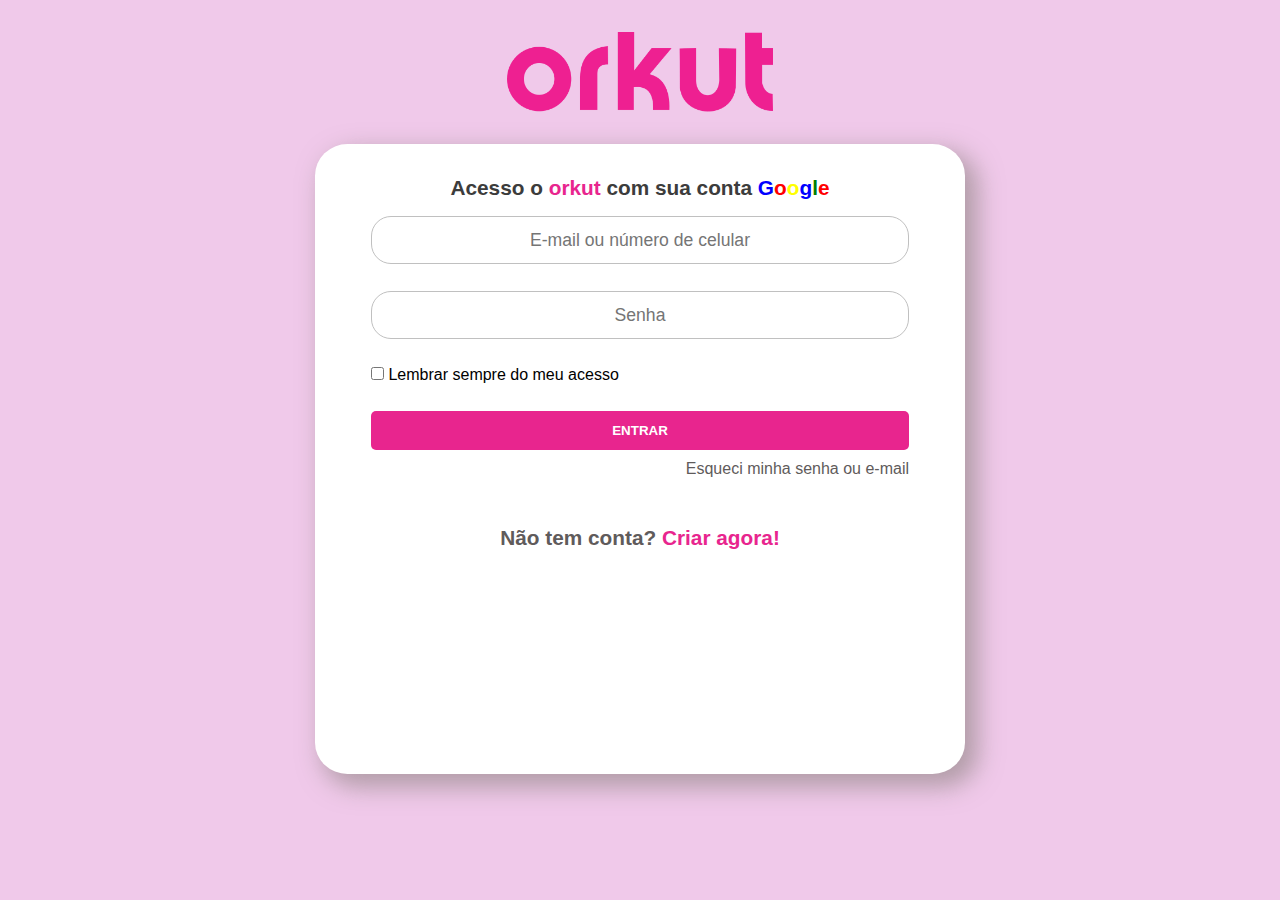
<file: ORKUT/index.html>
<!DOCTYPE html>
<html lang="pt-br">

<head>
    <meta charset="UTF-8">
    <meta name="viewport" content="width=device-width, initial-scale=1.0">
    <title>Clone do Orkut</title>

    <link rel="stylesheet" href="Assets/CSS/global.css">
    <link rel="stylesheet" href="Assets/CSS/Login/style.css">
    <link rel="stylesheet" href="Assets/CSS/Login/responsive.css">
</head>

<body>
    <header class="logo"> 
        <img src="Assets/Image/logo-orkut.png" alt="logo">
    </header>
    <main>
        <div class="container">

            <div class="fields">
                <div class="fields__title">
                    <p id="field__title">Acesso o <span class="orkut-font-color">orkut</span> com sua conta <span style="color: blue;">G</span><span style="color: red;">o</span><span style="color: yellow;">o</span><span style="color: blue;">g</span><span style="color: green;">l</span><span style="color: red;">e</span></p>
                </div>

                <div class="fields__textboxs">
                    <input type="email" name="" placeholder="E-mail ou número de celular" id="field__email">
                    <input type="password" name="" placeholder="Senha" id="field__pass">
                </div>

                <div class="fields__remember">
                    <input type="checkbox" name="" id="field__remember">
                    <label for="field__remember">Lembrar sempre do meu acesso</label>
                </div>

                <div class="fields__buttons">
                    <button class="orkut-button-bg" id="btnlogin">ENTRAR</button>
                </div>

                <div class="fields__recovery">
                    <a href="">Esqueci minha senha ou e-mail</a>
                </div>

                <div class="fields__create">
                    <a href="">Não tem conta? <span class="orkut-font-color">Criar agora!</span></a>
                </div>

            </div>
        </div>
    </main>
    <footer></footer>

</body>

</html>
</file>
<file: ORKUT/Assets/CSS/global.css>
* {
    margin: 0;
    padding: 0;
    box-sizing: border-box;
}

:root {
    background-color: #f0c9ea;
    font-family: 'Segoe UI', Arial, Helvetica, sans-serif;
  }

  .orkut-font-color {
    color: #e8258e;
  }

  .orkut-button-bg {
    background-color: #e8258e;
    cursor: pointer;
  }

  .orkut-font-default {
    color: rgb(197, 85, 85);
  }

  .orkut-link {
    color: #8b034c;
    text-decoration: none;
    font-weight: 500;
  }
</file>
<file: ORKUT/Assets/CSS/Login/style.css>
.container {
  width: 80%;
  height: 70vh;
  background-color: #fff;
  border-radius: 5%;
  margin: auto;
  margin-top: 5%;
  max-width: 650px;
  -webkit-box-shadow: 10px 10px 24px 3px rgba(148, 135, 135, 0.68);
  -moz-box-shadow: 10px 10px 24px 3px rgba(148, 135, 135, 0.68);
  box-shadow: 10px 10px 24px 3px rgba(148, 135, 135, 0.68);
}

.fields {
  margin: 2rem 3rem;
  padding: 0.5rem;
}

.orkut-font-color {
  color: #e8258e;
}

.fields__title {
    display: flex;
    justify-content: center;

}

#field__title {
  font-size: 1rem;
  font-weight: bold;
  color: rgb(60, 60, 60);
  margin-bottom: 1rem;
  margin-top: 1.5rem;
}

.fields__textboxs {
  display: flex;
  flex-direction: column;
  justify-content: space-around;
  height: 100px;
}

.fields__textboxs input {
  height: 40px;
  border: 1px solid silver;
  border-radius: 20px;
  margin-bottom: 5%;
  text-align: center;
}

.fields__remember {
  margin-bottom: 5%;
}

#btnlogin {
  width: 100%;
  border: none;
  color: #fff;
  padding: 0.75rem;
  border-radius: 5px;
  margin-bottom: 10px;
  font-weight: bold;
}

#btnlogin:hover {
    background-color: #df1380;
}

.fields__recovery a,
.fields__create a {
  text-decoration: none;
  color: rgb(95, 91, 91);
}

.fields__recovery {
  display: flex;
  justify-content: flex-end;
  margin-bottom: 20%;
}

.fields__recovery:hover {
    text-decoration: underline;
}

.fields__create {
  display: flex;
  justify-content: center;
  font-size: 1.3rem;
  font-weight: bold;
  margin-top: 3rem;
}

.fields__create:hover {
    text-decoration: underline;
}

.logo {
    display: flex;
    justify-content: center;
    margin-top: 2rem;
}

.logo img {
    height: 80px;
}
</file>
<file: ORKUT/Assets/CSS/Login/responsive.css>
@media screen and (min-width: 650px) {
    .container {
        margin-top: 20px;
    }

    #field__title {
        font-size: 1.3rem;
    }

    .fields__textboxs {
        height: 150px;
    }

    .fields__textboxs input {
        height: 60px;
        font-size: 1.1rem;
    }

    .fields__recovery {
        margin-bottom: 20px;
    }
}
</file>
